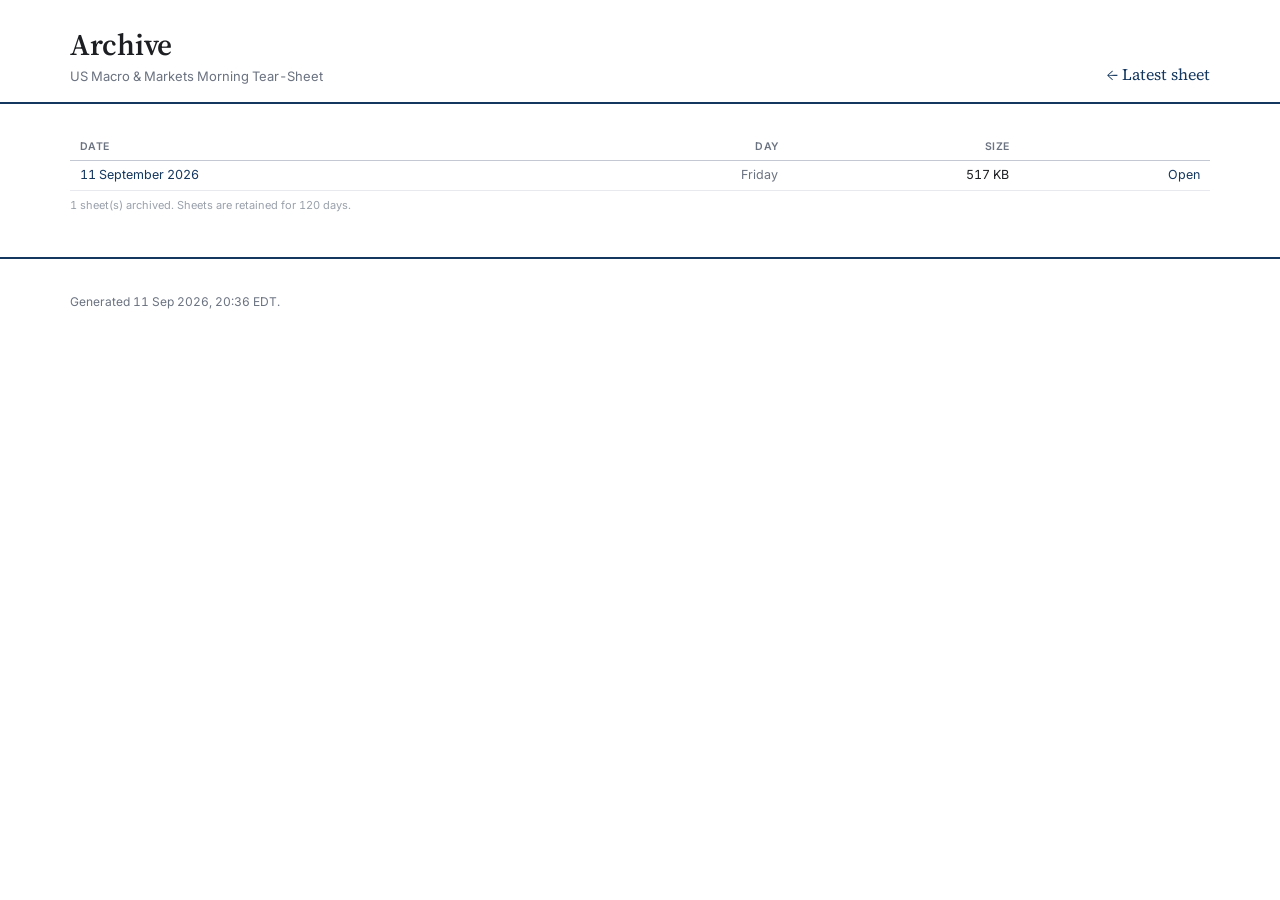
<file: docs/archive/index.html>
<!doctype html>
<html lang="en">
<head>
<meta charset="utf-8">
<meta name="viewport" content="width=device-width, initial-scale=1">
<title>Archive — US Macro & Markets Morning Tear-Sheet</title>
<link rel="preconnect" href="https://fonts.googleapis.com">
<link rel="preconnect" href="https://fonts.gstatic.com" crossorigin>
<link href="https://fonts.googleapis.com/css2?family=Inter:wght@400;500;600&family=Source+Serif+4:opsz,wght@8..60,400;8..60,600&display=swap" rel="stylesheet">
<style>/* --- screen.css --- */
/* =============================================================================
   US Macro & Markets Morning Tear-Sheet — screen styles.

   A light, dense, bank research-note look: white ground, a single navy accent,
   a serif for headings against a clean sans for everything else.

   The colour tokens below are mirrored in tearsheet/charts/template.py so the
   charts and the page share one palette.
   ============================================================================= */

:root {
  --navy: #14375f;
  --navy-light: #2f6296;
  --navy-wash: #f4f7fa;
  --ink: #1c1e21;
  --muted: #6b7280;
  --faint: #9aa1ab;
  --rule: #e7e9ee;
  --rule-strong: #c3c8d2;
  --paper: #ffffff;
  --pos: #0b7a5a;
  --neg: #b3261e;
  --warn: #9a6a00;
  --warn-wash: #fdf6e6;

  --serif: "Source Serif 4", Georgia, "Times New Roman", serif;
  --sans: Inter, -apple-system, BlinkMacSystemFont, "Segoe UI", Helvetica, Arial, sans-serif;
  --mono: "SFMono-Regular", Menlo, Consolas, monospace;

  --measure: 1180px;
  --gap: 24px;
}

*, *::before, *::after { box-sizing: border-box; }

html { -webkit-text-size-adjust: 100%; }

body {
  margin: 0;
  background: var(--paper);
  color: var(--ink);
  font-family: var(--sans);
  font-size: 14px;
  line-height: 1.5;
  font-feature-settings: "tnum" 1, "cv05" 1;
}

a { color: var(--navy); text-decoration: none; }
a:hover { text-decoration: underline; }

/* --- Layout --------------------------------------------------------------- */

.wrap { max-width: var(--measure); margin: 0 auto; padding: 0 20px; }

.masthead {
  border-bottom: 2px solid var(--navy);
  padding: 28px 0 16px;
}
.masthead__row {
  display: flex;
  justify-content: space-between;
  align-items: flex-end;
  gap: var(--gap);
  flex-wrap: wrap;
}
.masthead__title {
  font-family: var(--serif);
  font-size: 30px;
  font-weight: 600;
  line-height: 1.15;
  margin: 0;
  letter-spacing: -0.01em;
}
.masthead__subtitle {
  color: var(--muted);
  font-size: 13px;
  margin: 4px 0 0;
}
.masthead__date {
  font-family: var(--serif);
  font-size: 16px;
  text-align: right;
  white-space: nowrap;
}
.masthead__asof {
  margin-top: 6px;
  font-size: 11px;
  color: var(--muted);
  text-align: right;
}
.masthead__asof span { display: block; }

/* --- Sticky section navigation -------------------------------------------- */

.nav {
  position: sticky;
  top: 0;
  z-index: 20;
  background: rgba(255, 255, 255, 0.94);
  backdrop-filter: saturate(160%) blur(8px);
  border-bottom: 1px solid var(--rule);
}
.nav__inner {
  max-width: var(--measure);
  margin: 0 auto;
  padding: 0 20px;
  display: flex;
  gap: 18px;
  overflow-x: auto;
  scrollbar-width: none;
}
.nav__inner::-webkit-scrollbar { display: none; }
.nav a {
  display: block;
  padding: 11px 0;
  font-size: 12px;
  letter-spacing: 0.03em;
  text-transform: uppercase;
  color: var(--muted);
  white-space: nowrap;
  border-bottom: 2px solid transparent;
}
.nav a:hover { color: var(--navy); text-decoration: none; }
.nav a.is-active { color: var(--navy); border-bottom-color: var(--navy); }

/* --- Sections ------------------------------------------------------------- */

.section { padding: 30px 0 8px; scroll-margin-top: 56px; }
.section + .section { border-top: 1px solid var(--rule); }

.section__head {
  display: flex;
  align-items: baseline;
  justify-content: space-between;
  gap: 12px;
  margin-bottom: 14px;
}
.section__title {
  font-family: var(--serif);
  font-size: 21px;
  font-weight: 600;
  margin: 0;
}
.section__title .num {
  color: var(--faint);
  font-size: 14px;
  margin-right: 8px;
  font-variant-numeric: tabular-nums;
}

.block { margin: 20px 0; }
.block__title {
  font-size: 12px;
  font-weight: 600;
  letter-spacing: 0.05em;
  text-transform: uppercase;
  color: var(--muted);
  margin: 0 0 8px;
}
.block__note { font-size: 11px; color: var(--faint); margin: 6px 0 0; }

.grid { display: grid; gap: var(--gap); }
.grid--2 { grid-template-columns: 1fr 1fr; }
.grid--3 { grid-template-columns: repeat(3, 1fr); }
.grid--sidebar { grid-template-columns: 2fr 1fr; }

/* --- KPI strip ------------------------------------------------------------ */

.kpis {
  display: grid;
  grid-template-columns: repeat(9, 1fr);
  gap: 1px;
  background: var(--rule);
  border: 1px solid var(--rule);
  margin: 4px 0 22px;
}
.kpi { background: var(--paper); padding: 10px 12px; }
.kpi__label {
  font-size: 10px;
  letter-spacing: 0.07em;
  text-transform: uppercase;
  color: var(--muted);
}
.kpi__value {
  font-family: var(--serif);
  font-size: 19px;
  font-variant-numeric: tabular-nums;
  line-height: 1.25;
  margin-top: 2px;
}
.kpi__change { font-size: 12px; font-variant-numeric: tabular-nums; }

/* --- Flags panel ---------------------------------------------------------- */

.flags {
  background: var(--navy-wash);
  border-left: 3px solid var(--navy);
  padding: 16px 20px;
}
.flags__title {
  font-family: var(--serif);
  font-size: 15px;
  font-weight: 600;
  margin: 0 0 10px;
}
.flags ul { margin: 0; padding: 0; list-style: none; }
.flags li {
  padding: 5px 0 5px 22px;
  position: relative;
  font-size: 13px;
  border-top: 1px solid rgba(20, 55, 95, 0.08);
}
.flags li:first-child { border-top: 0; }
.flags li::before {
  content: "";
  position: absolute;
  left: 6px;
  top: 12px;
  width: 6px;
  height: 6px;
  border-radius: 50%;
  background: var(--navy-light);
}
.flags li.sev-high::before { background: var(--neg); }
.flags__empty { color: var(--muted); font-size: 13px; margin: 0; }

/* --- Tables --------------------------------------------------------------- */

.table-scroll { overflow-x: auto; -webkit-overflow-scrolling: touch; }

table {
  width: 100%;
  border-collapse: collapse;
  font-size: 12.5px;
  font-variant-numeric: tabular-nums;
}
caption {
  text-align: left;
  font-size: 11px;
  color: var(--faint);
  padding-bottom: 6px;
}
th, td {
  padding: 5px 10px;
  border-bottom: 1px solid var(--rule);
  text-align: right;
  white-space: nowrap;
}
th {
  font-size: 10.5px;
  font-weight: 600;
  letter-spacing: 0.04em;
  text-transform: uppercase;
  color: var(--muted);
  border-bottom: 1px solid var(--rule-strong);
  position: sticky;
  top: 0;
  background: var(--paper);
}
th:first-child, td:first-child { text-align: left; }
tbody tr:hover { background: var(--navy-wash); }
tbody tr.is-group td {
  background: var(--navy-wash);
  font-weight: 600;
  font-size: 11px;
  letter-spacing: 0.04em;
  text-transform: uppercase;
  color: var(--navy);
}
tfoot td { border-bottom: 0; border-top: 1px solid var(--rule-strong); font-weight: 600; }

.pos { color: var(--pos); }
.neg { color: var(--neg); }
.flat { color: var(--muted); }
.na { color: var(--faint); font-style: italic; }
.dim { color: var(--muted); }
.num { font-variant-numeric: tabular-nums; }

/* --- Badges --------------------------------------------------------------- */

.badge {
  display: inline-block;
  font-size: 9.5px;
  letter-spacing: 0.05em;
  text-transform: uppercase;
  padding: 1px 5px;
  border-radius: 2px;
  vertical-align: middle;
  margin-left: 5px;
  font-weight: 600;
}
.badge--stale { background: var(--warn-wash); color: var(--warn); border: 1px solid #e8d9b0; }
.badge--fallback { background: #eef2f7; color: var(--navy); border: 1px solid #d4dde7; }
.badge--proxy { background: #f2f0f7; color: #57458c; border: 1px solid #ddd7ea; }
.badge--partial { background: var(--warn-wash); color: var(--warn); border: 1px solid #e8d9b0; }

/* --- Charts --------------------------------------------------------------- */

.chart { margin: 6px 0 4px; }
.chart .plotly-graph-div { width: 100% !important; }

/* --- Callouts ------------------------------------------------------------- */

.callout {
  border: 1px solid var(--rule);
  border-left: 3px solid var(--rule-strong);
  background: #fcfcfd;
  padding: 12px 16px;
  font-size: 12.5px;
  color: var(--muted);
}
.callout--warn { border-left-color: var(--warn); background: var(--warn-wash); color: var(--warn); }

.stat-row { display: flex; gap: 28px; flex-wrap: wrap; margin: 10px 0; }
.stat__label {
  font-size: 10px;
  letter-spacing: 0.06em;
  text-transform: uppercase;
  color: var(--muted);
}
.stat__value {
  font-family: var(--serif);
  font-size: 19px;
  font-variant-numeric: tabular-nums;
}

/* --- Regime --------------------------------------------------------------- */

.regime__score {
  font-family: var(--serif);
  font-size: 38px;
  line-height: 1;
  font-variant-numeric: tabular-nums;
}
.regime__label {
  font-size: 13px;
  letter-spacing: 0.05em;
  text-transform: uppercase;
  font-weight: 600;
}
.regime__label.positive { color: var(--pos); }
.regime__label.neutral { color: var(--muted); }
.regime__label.negative { color: var(--neg); }

/* --- Headlines ------------------------------------------------------------ */

.headlines { list-style: none; margin: 0; padding: 0; }
.headlines li { padding: 9px 0; border-bottom: 1px solid var(--rule); }
.headlines a { font-size: 13.5px; color: var(--ink); }
.headlines a:hover { color: var(--navy); }
.headlines .meta { font-size: 11px; color: var(--muted); margin-top: 2px; }

/* --- Footer --------------------------------------------------------------- */

.footer {
  margin-top: 36px;
  border-top: 2px solid var(--navy);
  padding: 22px 0 48px;
  font-size: 12px;
  color: var(--muted);
}
.footer h2 {
  font-family: var(--serif);
  font-size: 15px;
  color: var(--ink);
  margin: 20px 0 8px;
}
.footer h3 { font-size: 11.5px; color: var(--ink); margin: 12px 0 3px; }
.footer ul { margin: 0 0 8px; padding-left: 18px; }
.footer li { margin: 2px 0; }
.disclaimer {
  margin-top: 20px;
  padding: 12px 16px;
  border: 1px solid var(--rule);
  background: #fcfcfd;
  font-size: 11.5px;
}

/* --- Responsive ----------------------------------------------------------- */

@media (max-width: 1000px) {
  .kpis { grid-template-columns: repeat(3, 1fr); }
  .grid--3, .grid--sidebar { grid-template-columns: 1fr 1fr; }
}

@media (max-width: 680px) {
  body { font-size: 13.5px; }
  .masthead__title { font-size: 23px; }
  .masthead__row { flex-direction: column; align-items: flex-start; }
  .masthead__date, .masthead__asof { text-align: left; }
  .kpis { grid-template-columns: repeat(2, 1fr); }
  .grid--2, .grid--3, .grid--sidebar { grid-template-columns: 1fr; }
  .section__title { font-size: 18px; }
  th, td { padding: 5px 8px; }
}


/* --- print.css --- */
/* =============================================================================
   Print styles — used for the PDF rendered by headless Chromium.

   A4, the navigation removed, and sections kept off page boundaries. The
   running header and footer (report date, page numbers) are supplied by the
   PDF renderer itself: Chromium does not implement CSS @page margin boxes, so
   Playwright's headerTemplate/footerTemplate is the only way to get them.
   ============================================================================= */

@page {
  size: A4;
  /* Margins are set by the PDF renderer rather than here, because the running
     header and footer need reserved space and Playwright's margin option is
     what Chromium honours alongside displayHeaderFooter. */
}

@media print {
  :root { --measure: 100%; }

  body {
    font-size: 9.5pt;
    line-height: 1.35;
    background: #fff;
  }

  .wrap { max-width: none; padding: 0; }

  /* Interactive furniture has no meaning on paper. */
  .nav,
  .no-print,
  .plotly .modebar { display: none !important; }

  .masthead { padding-top: 0; }
  .masthead__title { font-size: 19pt; }

  a { color: var(--ink); text-decoration: none; }
  /* Headline links are the only ones whose target is not otherwise visible. */
  .headlines a::after {
    content: " (" attr(href) ")";
    font-size: 7pt;
    color: var(--faint);
    word-break: break-all;
  }

  .section {
    break-inside: auto;
    padding: 14pt 0 4pt;
  }
  .section__head { break-after: avoid; }
  .block__title { break-after: avoid; }
  .chart, .flags, .callout, .kpis { break-inside: avoid; }
  table { break-inside: auto; }
  thead { display: table-header-group; }
  tr { break-inside: avoid; }

  /* The larger sections each start a fresh page so tables are not split
     across a fold in the middle of a row group. */
  #section-equities,
  #section-rates,
  #section-macro,
  #section-cross_asset,
  .footer { break-before: page; }

  th { position: static; }
  tbody tr:hover { background: none; }

  /* On screen a wide table scrolls sideways; on paper it would simply be
     clipped, silently losing the right-hand columns. Tightening the type and
     padding lets the full 13-column performance tables fit an A4 width. */
  .table-scroll { overflow: visible; }
  table { font-size: 7pt; }
  th, td { padding: 2pt 3pt; }
  th { font-size: 6.2pt; letter-spacing: 0.02em; }

  .kpis { grid-template-columns: repeat(9, 1fr); }
  .kpi__value { font-size: 12pt; }
  .grid--2, .grid--3, .grid--sidebar { grid-template-columns: 1fr 1fr; }

  .footer { padding-bottom: 0; }
}
</style>
</head>
<body>
<header class="masthead">
  <div class="wrap masthead__row">
    <div>
      <h1 class="masthead__title">Archive</h1>
      <p class="masthead__subtitle">US Macro & Markets Morning Tear-Sheet</p>
    </div>
    <div class="masthead__date"><a href="../index.html">← Latest sheet</a></div>
  </div>
</header>

<main class="wrap">
  <section class="section">
      <div class="table-scroll">
        <table>
          <thead>
            <tr><th scope="col">Date</th><th scope="col">Day</th><th scope="col">Size</th><th scope="col"></th></tr>
          </thead>
          <tbody>
            <tr>
              <td><a href="2026-09-11.html">11 September 2026</a></td>
              <td class="dim">Friday</td>
              <td>517 KB</td>
              <td><a href="2026-09-11.html">Open</a></td>
            </tr>
          </tbody>
        </table>
      </div>
      <p class="block__note">
        1 sheet(s) archived.
Sheets are retained for 120 days.      </p>
  </section>
</main>

<footer class="footer">
  <div class="wrap">
    <p>Generated 11 Sep 2026, 20:36 EDT.</p>
  </div>
</footer>
</body>
</html>
</file>
